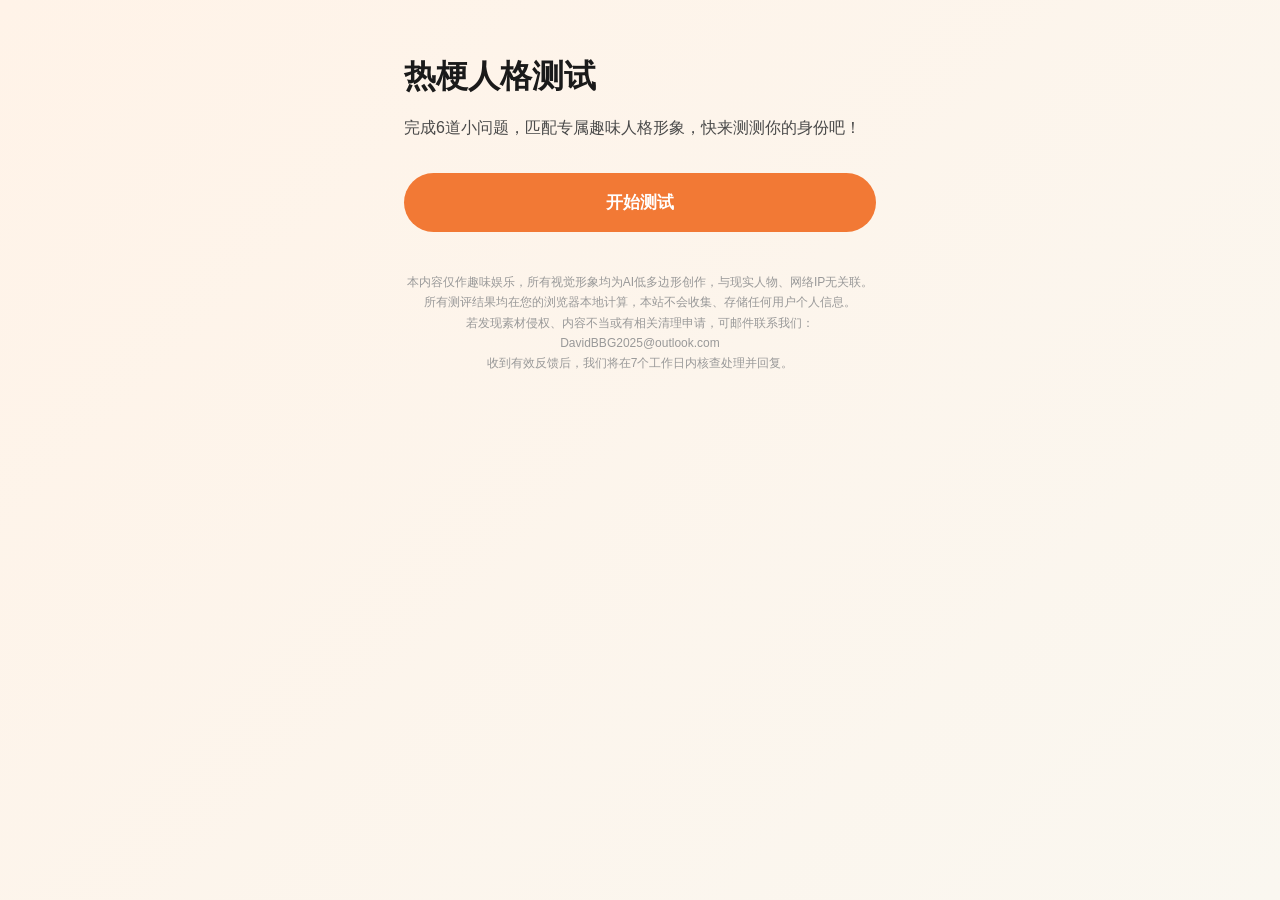
<file: index.html>
<!DOCTYPE html>
<html lang="zh-CN">
<head>
    <meta charset="UTF-8">
    <meta name="viewport" content="width=device-width, initial-scale=1.0">
    <title>热梗人格测试</title>
    <link rel="stylesheet" href="css/style.css">
    <style>
        .home-notice{
            margin-top: 40px;
            font-size: 12px;
            color: #999;
            line-height: 1.7;
            text-align: center;
        }
    </style>
</head>
<body>
    <div class="container">
        <h1>热梗人格测试</h1>
        <p>完成6道小问题，匹配专属趣味人格形象，快来测测你的身份吧！</p>

        <button id="startBtn">开始测试</button>

        <div class="home-notice">
            本内容仅作趣味娱乐，所有视觉形象均为AI低多边形创作，与现实人物、网络IP无关联。
            <br>
            所有测评结果均在您的浏览器本地计算，本站不会收集、存储任何用户个人信息。
            <br>
            若发现素材侵权、内容不当或有相关清理申请，可邮件联系我们：DavidBBG2025@outlook.com
            <br>
            收到有效反馈后，我们将在7个工作日内核查处理并回复。
        </div>
    </div>

    <script>
        document.getElementById('startBtn').onclick = function(){
            localStorage.clear();
            location.href = "quiz.html";
        }
    </script>
</body>
</html>
</file>
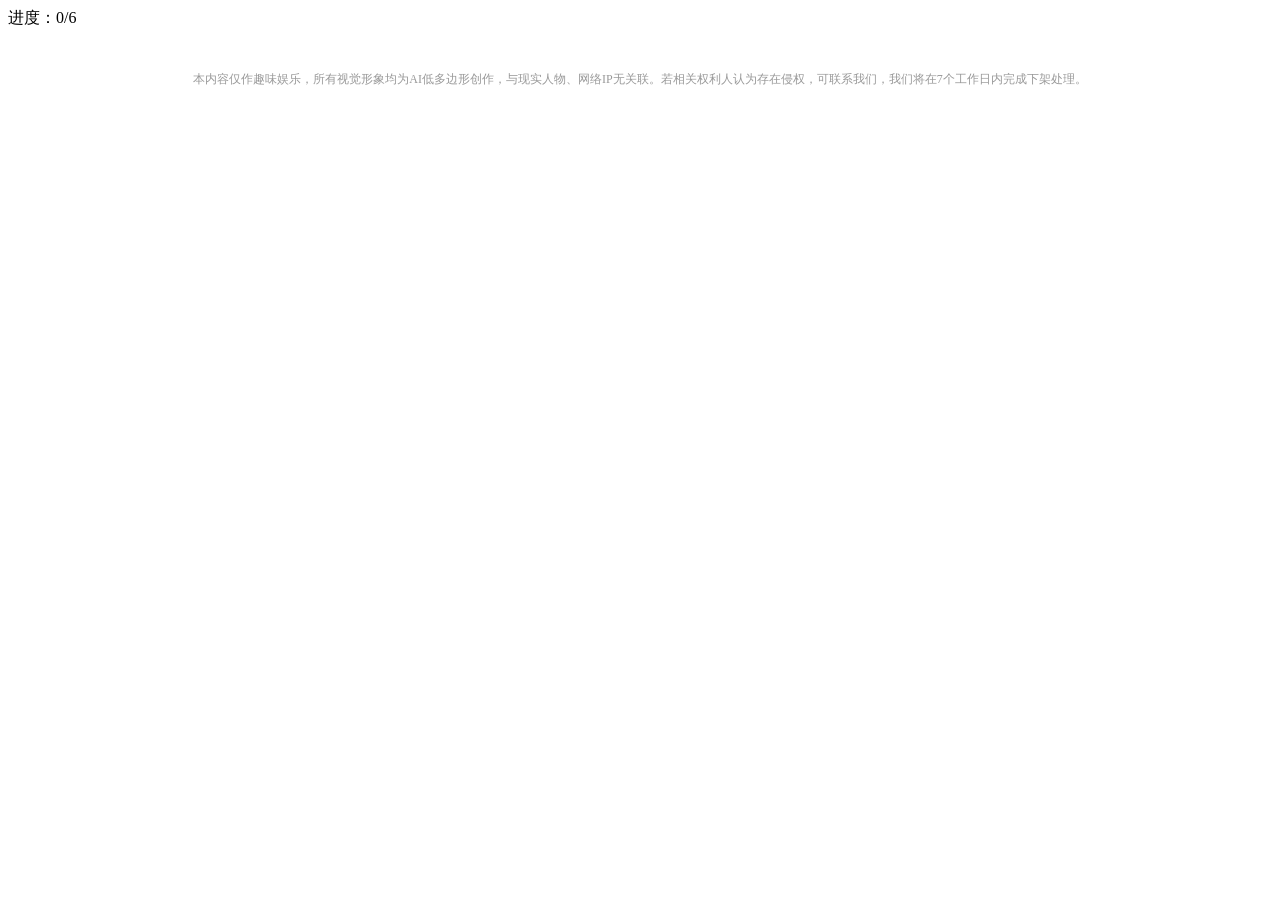
<file: quiz.html>
<!DOCTYPE html>
<html lang="zh-CN">
<head>
    <meta charset="UTF-8">
    <meta name="viewport" content="width=device-width, initial-scale=1.0">
    <title>开始答题</title>
    <link rel="stylesheet" href="https://rgrgcs.xyz/css/style.css">
    <style>
        .risk-desc{
            margin-top: 40px;
            font-size: 12px;
            color: #999;
            line-height: 1.7;
            text-align: center;
        }
    </style>
</head>
<body>
    <div class="container">
        <div class="progress-box">
            <span>进度：<span id="progressText">0</span>/6</span>
            <div class="progress-bar">
                <div id="progressInner"></div>
            </div>
        </div>

        <div class="question-box">
            <h2 id="questionText"></h2>
        </div>

        <div class="option-box" id="optionBox">
            
        </div>

        <div class="risk-desc">
            本内容仅作趣味娱乐，所有视觉形象均为AI低多边形创作，与现实人物、网络IP无关联。若相关权利人认为存在侵权，可联系我们，我们将在7个工作日内完成下架处理。
        </div>
    </div>

    <script src="https://rgrgcs.xyz/js/main.js"></script>
</body>
</html>
</file>
<file: css/style.css>
/* 简约渐变橙色系 UI */
* {
    margin: 0;
    padding: 0;
    box-sizing: border-box;
    font-family: -apple-system, BlinkMacSystemFont, "Segoe UI", "PingFang SC", "Hiragino Sans GB", "Microsoft YaHei", sans-serif;
}

body {
    min-height: 100vh;
    background: linear-gradient(135deg, #fff3e8 0%, #faf7f0 100%);
    padding: 24px 16px;
    -webkit-font-smoothing: antialiased;
}

.container {
    max-width: 520px;
    margin: 0 auto;
    padding: 32px 24px;
}

.tag {
    display: inline-block;
    padding: 8px 16px;
    background: rgba(255,255,255,0.7);
    border-radius: 999px;
    color: #f27935;
    font-size: 14px;
    font-weight: 500;
    letter-spacing: 0.5px;
    margin-bottom: 24px;
}

h1 {
    font-size: 32px;
    font-weight: 700;
    color: #1a1a1a;
    line-height: 1.3;
    margin-bottom: 16px;
}

h2 {
    font-size: 24px;
    font-weight: 600;
    color: #1a1a1a;
    line-height: 1.4;
    margin-bottom: 20px;
    text-align: center;
}

p {
    font-size: 16px;
    color: #4a4a4a;
    line-height: 1.7;
    margin-bottom: 32px;
}

button {
    width: 100%;
    padding: 18px 24px;
    border: none;
    border-radius: 999px;
    background-color: #f27935;
    color: #ffffff;
    font-size: 17px;
    font-weight: 600;
    cursor: pointer;
    transition: background-color 0.2s ease, transform 0.1s ease;
}

button:hover {
    background-color: #e06828;
}

button:active {
    transform: scale(0.98);
}

.progress-box {
    margin-bottom: 32px;
}

.progress-box span {
    font-size: 15px;
    color: #4a4a4a;
    font-weight: 500;
}

.progress-bar {
    width: 100%;
    height: 8px;
    background: rgba(242,121,53,0.1);
    border-radius: 999px;
    margin-top: 10px;
    overflow: hidden;
}

#progressInner {
    height: 100%;
    width: 0%;
    background-color: #f27935;
    border-radius: 999px;
    transition: width 0.3s ease;
}

.question-box {
    margin: 24px 0;
    min-height: 100px;
}

/* 答题选项按钮 长文本完美自适应 */
.option-box button {
    background-color: rgba(255,255,255,0.8);
    color: #1a1a1a;
    margin: 10px 0;
    padding: 18px 22px;
    font-size: 15px;
    border: 1px solid rgba(242,121,53,0.15);
    border-radius: 18px;
    white-space: pre-line !important;
    word-wrap: break-word !important;
    overflow: visible !important;
    height: auto !important;
    min-height: 70px;
    line-height: 1.6;
    text-align: left;
    display: block;
    width: 100%;
}

.option-box button:hover {
    background-color: rgba(242,121,53,0.08);
}

/* ========== 结果页样式 ========== */
.result-container {
    text-align: center;
}

/* 隐藏原来的圆形头像 */
.avatar-box {
    display: none !important;
}

/* 新增：竖屏结果海报大图容器 */
.result-poster-box {
    width: 100%;
    max-width: 360px;
    aspect-ratio: 9 / 16; /* 强制9:16竖屏 */
    background-color: #f5f5f5; /* 背景色，可替换 */
    border-radius: 20px;
    overflow: hidden;
    margin: 20px auto;
    border: 1px solid #eee;
    box-shadow: 0 4px 12px rgba(0,0,0,0.05);
}

/* 海报图样式 */
.result-poster-box img {
    width: 100%;
    height: 100%;
    object-fit: cover;
    display: block;
}

/* 人格描述文字 (保持不变) */
.res-desc-short {
    font-size: 18px;
    color: #1a1a1a;
    font-weight: 600;
    margin: 16px 0;
}

.res-desc-long {
    background: rgba(255,255,255,0.8);
    border-radius: 16px;
    padding: 24px;
    margin: 24px 0;
    line-height: 1.8;
    color: #4a4a4a;
    text-align: left;
}

/* 重新测试按钮 */
#restartBtn {
    margin-top: 10px;
}

@supports (padding-top: env(safe-area-inset-top)) {
    body {
        padding-top: calc(24px + env(safe-area-inset-top));
        padding-bottom: calc(24px + env(safe-area-inset-bottom));
    }
}
</file>
